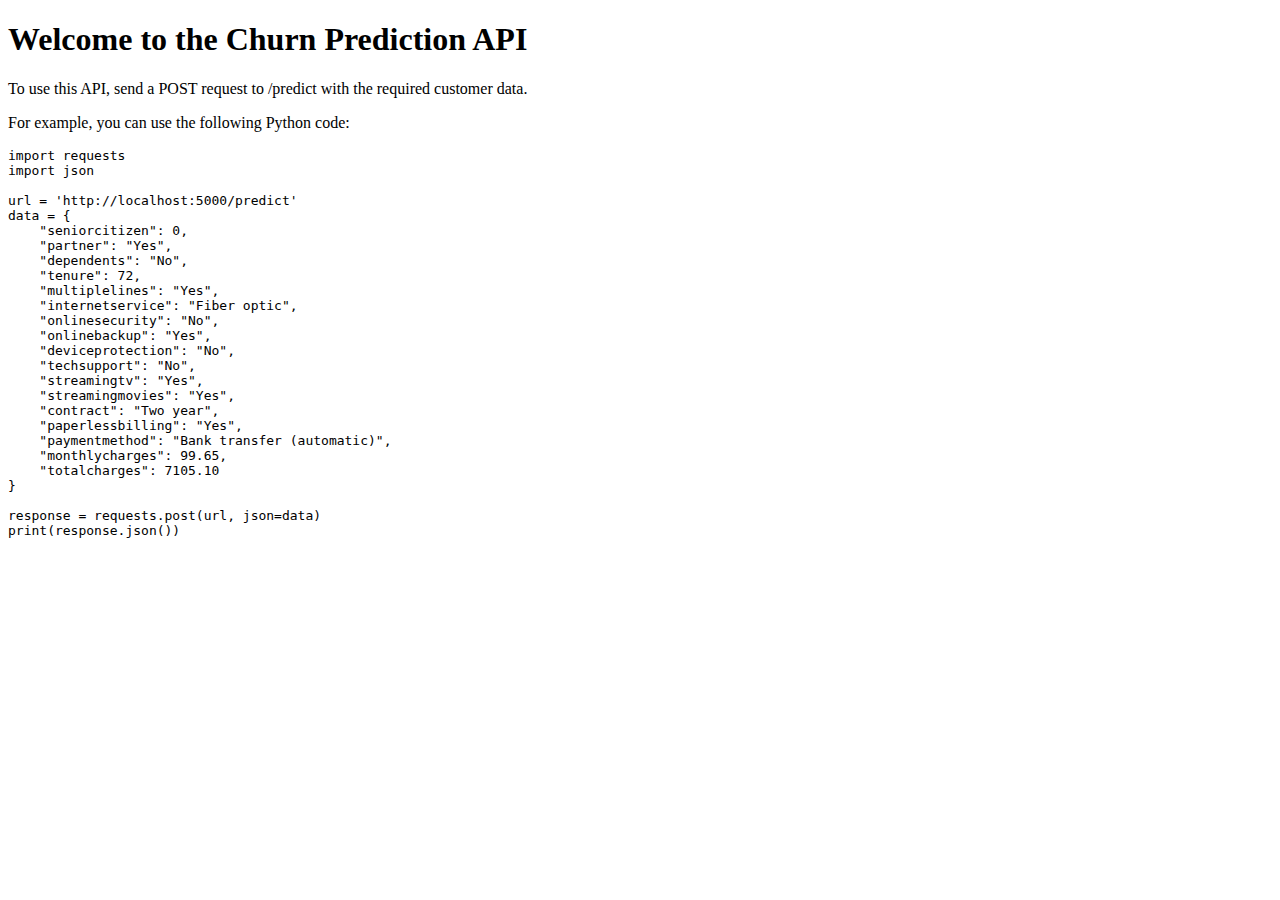
<file: code/templates/index.html>
<!DOCTYPE html>
<html lang="en">
<head>
    <meta charset="UTF-8">
    <meta name="viewport" content="width=device-width, initial-scale=1.0">
    <title>Churn Prediction API</title>
</head>
<body>
    <h1>Welcome to the Churn Prediction API</h1>
    <p>To use this API, send a POST request to /predict with the required customer data.</p>
    <p>For example, you can use the following Python code:</p>
    <pre>
import requests
import json

url = 'http://localhost:5000/predict'
data = {
    "seniorcitizen": 0,
    "partner": "Yes",
    "dependents": "No",
    "tenure": 72,
    "multiplelines": "Yes",
    "internetservice": "Fiber optic",
    "onlinesecurity": "No",
    "onlinebackup": "Yes",
    "deviceprotection": "No",
    "techsupport": "No",
    "streamingtv": "Yes",
    "streamingmovies": "Yes",
    "contract": "Two year",
    "paperlessbilling": "Yes",
    "paymentmethod": "Bank transfer (automatic)",
    "monthlycharges": 99.65,
    "totalcharges": 7105.10
}

response = requests.post(url, json=data)
print(response.json())
    </pre>
</body>
</html>
</file>
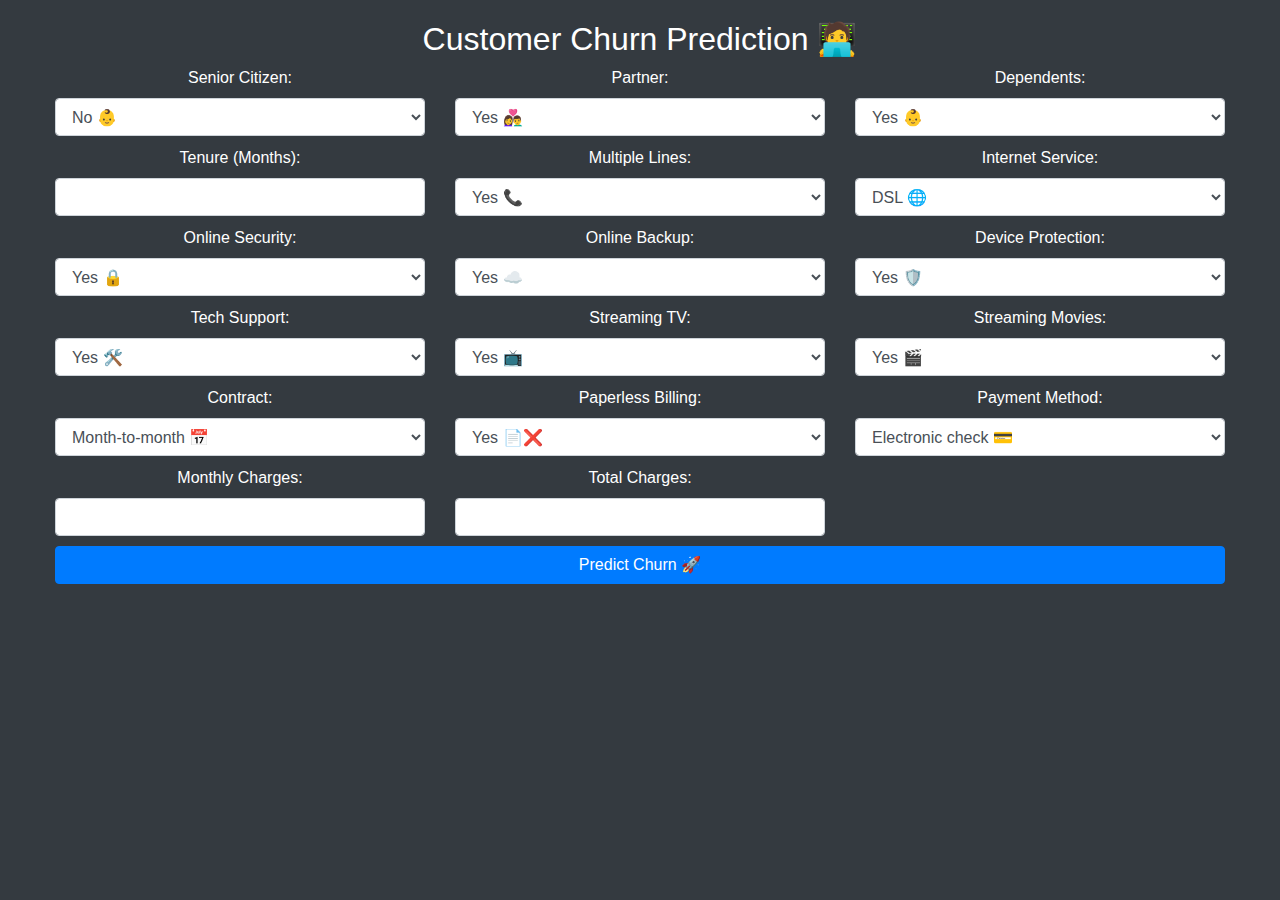
<file: code/templates/index_new.html>
<!DOCTYPE html>
<html lang="en">
<head>
    <meta charset="UTF-8">
    <meta name="viewport" content="width=device-width, initial-scale=1.0">
    <title>Customer Churn Prediction 🌟</title>
    <link rel="stylesheet" href="https://stackpath.bootstrapcdn.com/bootstrap/4.5.2/css/bootstrap.min.css">
    <script src="https://code.jquery.com/jquery-3.6.0.min.js"></script>
    <style>
        body {
            background-color: #343a40; /* Dark background */
            color: #ffffff; /* Light text */
            font-family: Arial, sans-serif; /* Clean font */
        }
        .container {
            max-width: 1200px; /* Limit width for aesthetics */
            margin-top: 20px; /* Space from top */
        }
        .form-group {
            margin-bottom: 10px; /* Space between form groups */
        }
        #loading {
            color: #ffc107; /* Loading text color */
        }
        #result {
            margin-top: 20px; /* Space above result */
        }
    </style>
</head>
<body>
    <div class="container text-center">
        <h2>Customer Churn Prediction 🧑‍💻</h2>
        <form id="predictionForm" class="mb-4">
            <div class="row">
                <div class="col-md-4">
                    <div class="form-group">
                        <label for="seniorcitizen">Senior Citizen:</label>
                        <select class="form-control" name="seniorcitizen" required>
                            <option value="0">No 👶</option>
                            <option value="1">Yes 👴</option>
                        </select>
                    </div>
                </div>
                <div class="col-md-4">
                    <div class="form-group">
                        <label for="partner">Partner:</label>
                        <select class="form-control" name="partner" required>
                            <option value="Yes">Yes 👩‍❤️‍👨</option>
                            <option value="No">No ❌</option>
                        </select>
                    </div>
                </div>
                <div class="col-md-4">
                    <div class="form-group">
                        <label for="dependents">Dependents:</label>
                        <select class="form-control" name="dependents" required>
                            <option value="Yes">Yes 👶</option>
                            <option value="No">No ❌</option>
                        </select>
                    </div>
                </div>
            </div>
            <div class="row">
                <div class="col-md-4">
                    <div class="form-group">
                        <label for="tenure">Tenure (Months):</label>
                        <input type="number" class="form-control" name="tenure" min="0" required>
                    </div>
                </div>
                <div class="col-md-4">
                    <div class="form-group">
                        <label for="multiplelines">Multiple Lines:</label>
                        <select class="form-control" name="multiplelines" required>
                            <option value="Yes">Yes 📞</option>
                            <option value="No">No ❌</option>
                        </select>
                    </div>
                </div>
                <div class="col-md-4">
                    <div class="form-group">
                        <label for="internetservice">Internet Service:</label>
                        <select class="form-control" name="internetservice" required>
                            <option value="DSL">DSL 🌐</option>
                            <option value="Fiber optic">Fiber optic ⚡</option>
                            <option value="No">No ❌</option>
                        </select>
                    </div>
                </div>
            </div>
            <div class="row">
                <div class="col-md-4">
                    <div class="form-group">
                        <label for="onlinesecurity">Online Security:</label>
                        <select class="form-control" name="onlinesecurity" required>
                            <option value="Yes">Yes 🔒</option>
                            <option value="No">No ❌</option>
                        </select>
                    </div>
                </div>
                <div class="col-md-4">
                    <div class="form-group">
                        <label for="onlinebackup">Online Backup:</label>
                        <select class="form-control" name="onlinebackup" required>
                            <option value="Yes">Yes ☁️</option>
                            <option value="No">No ❌</option>
                        </select>
                    </div>
                </div>
                <div class="col-md-4">
                    <div class="form-group">
                        <label for="deviceprotection">Device Protection:</label>
                        <select class="form-control" name="deviceprotection" required>
                            <option value="Yes">Yes 🛡️</option>
                            <option value="No">No ❌</option>
                        </select>
                    </div>
                </div>
            </div>
            <div class="row">
                <div class="col-md-4">
                    <div class="form-group">
                        <label for="techsupport">Tech Support:</label>
                        <select class="form-control" name="techsupport" required>
                            <option value="Yes">Yes 🛠️</option>
                            <option value="No">No ❌</option>
                        </select>
                    </div>
                </div>
                <div class="col-md-4">
                    <div class="form-group">
                        <label for="streamingtv">Streaming TV:</label>
                        <select class="form-control" name="streamingtv" required>
                            <option value="Yes">Yes 📺</option>
                            <option value="No">No ❌</option>
                        </select>
                    </div>
                </div>
                <div class="col-md-4">
                    <div class="form-group">
                        <label for="streamingmovies">Streaming Movies:</label>
                        <select class="form-control" name="streamingmovies" required>
                            <option value="Yes">Yes 🎬</option>
                            <option value="No">No ❌</option>
                        </select>
                    </div>
                </div>
            </div>
            <div class="row">
                <div class="col-md-4">
                    <div class="form-group">
                        <label for="contract">Contract:</label>
                        <select class="form-control" name="contract" required>
                            <option value="Month-to-month">Month-to-month 📅</option>
                            <option value="One year">One year 📆</option>
                            <option value="Two year">Two year 📆📆</option>
                        </select>
                    </div>
                </div>
                <div class="col-md-4">
                    <div class="form-group">
                        <label for="paperlessbilling">Paperless Billing:</label>
                        <select class="form-control" name="paperlessbilling" required>
                            <option value="Yes">Yes 📄❌</option>
                            <option value="No">No 📄</option>
                        </select>
                    </div>
                </div>
                <div class="col-md-4">
                    <div class="form-group">
                        <label for="paymentmethod">Payment Method:</label>
                        <select class="form-control" name="paymentmethod" required>
                            <option value="Electronic check">Electronic check 💳</option>
                            <option value="Mailed check">Mailed check 📬</option>
                            <option value="Bank transfer (automatic)">Bank transfer (automatic) 🏦</option>
                            <option value="Credit card (automatic)">Credit card (automatic) 💳</option>
                        </select>
                    </div>
                </div>
            </div>
            <div class="row">
                <div class="col-md-4">
                    <div class="form-group">
                        <label for="monthlycharges">Monthly Charges:</label>
                        <input type="number" step="0.01" class="form-control" name="monthlycharges" min="0" required>
                    </div>
                </div>
                <div class="col-md-4">
                    <div class="form-group">
                        <label for="totalcharges">Total Charges:</label>
                        <input type="number" step="0.01" class="form-control" name="totalcharges" min="0" required>
                    </div>
                </div>
            </div>
            <button type="submit" class="btn btn-primary btn-block">Predict Churn 🚀</button>
        </form>
        <div id="loading" class="text-center" style="display:none;">Loading... ⏳</div>
        <div id="result" class="mt-4"></div>
    </div>

    <script>
        $(document).ready(function() {
            $('#predictionForm').on('submit', function(event) {
                event.preventDefault(); // Prevent default form submission
                $('#loading').show(); // Show loading spinner
                const formData = $(this).serialize(); // Serialize form data

                $.ajax({
                    type: 'POST',
                    url: '/',
                    data: formData,
                    success: function(response) {
                        console.log("Response from server:", response); // Log the response
                        $('#loading').hide(); // Hide loading spinner
                        if (response.error) {
                            $('#result').html(`Error: ${response.error}`); // Display error if any
                        } else {
                            $('#result').html(`Prediction: ${response.prediction}, Probability: ${response.probability}`);
                        }
                    },
                    error: function() {
                        $('#loading').hide(); // Hide loading spinner
                        $('#result').html('Error processing your request. ❌');
                    }
                });
            });
        });
    </script>
</body>
</html>
</file>
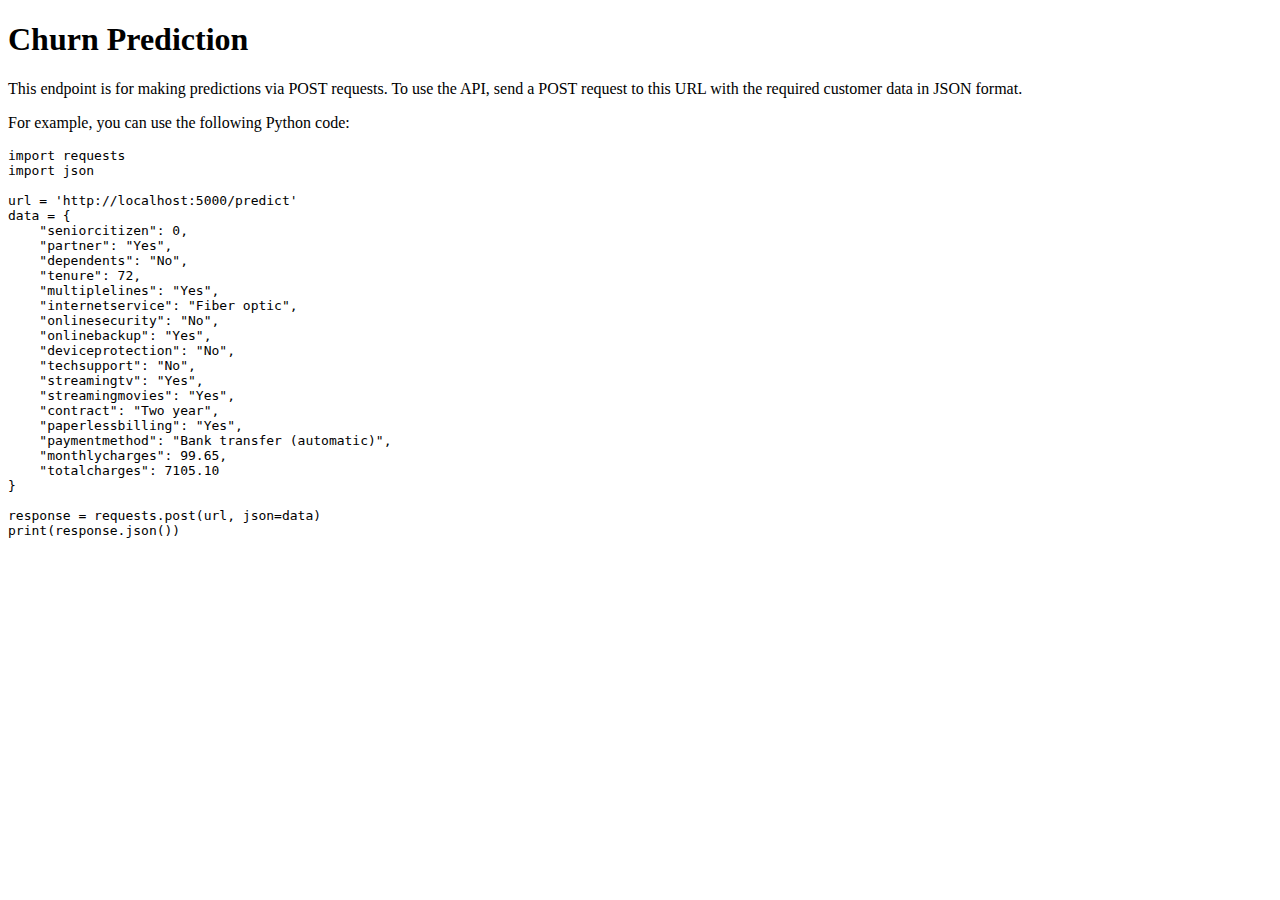
<file: code/templates/predict.html>
<!DOCTYPE html>
<html lang="en">
<head>
    <meta charset="UTF-8">
    <meta name="viewport" content="width=device-width, initial-scale=1.0">
    <title>Churn Prediction</title>
</head>
<body>
    <h1>Churn Prediction</h1>
    <p>This endpoint is for making predictions via POST requests. To use the API, send a POST request to this URL with the required customer data in JSON format.</p>
    <p>For example, you can use the following Python code:</p>
    <pre>
import requests
import json

url = 'http://localhost:5000/predict'
data = {
    "seniorcitizen": 0,
    "partner": "Yes",
    "dependents": "No",
    "tenure": 72,
    "multiplelines": "Yes",
    "internetservice": "Fiber optic",
    "onlinesecurity": "No",
    "onlinebackup": "Yes",
    "deviceprotection": "No",
    "techsupport": "No",
    "streamingtv": "Yes",
    "streamingmovies": "Yes",
    "contract": "Two year",
    "paperlessbilling": "Yes",
    "paymentmethod": "Bank transfer (automatic)",
    "monthlycharges": 99.65,
    "totalcharges": 7105.10
}

response = requests.post(url, json=data)
print(response.json())
    </pre>
</body>
</html>
</file>
